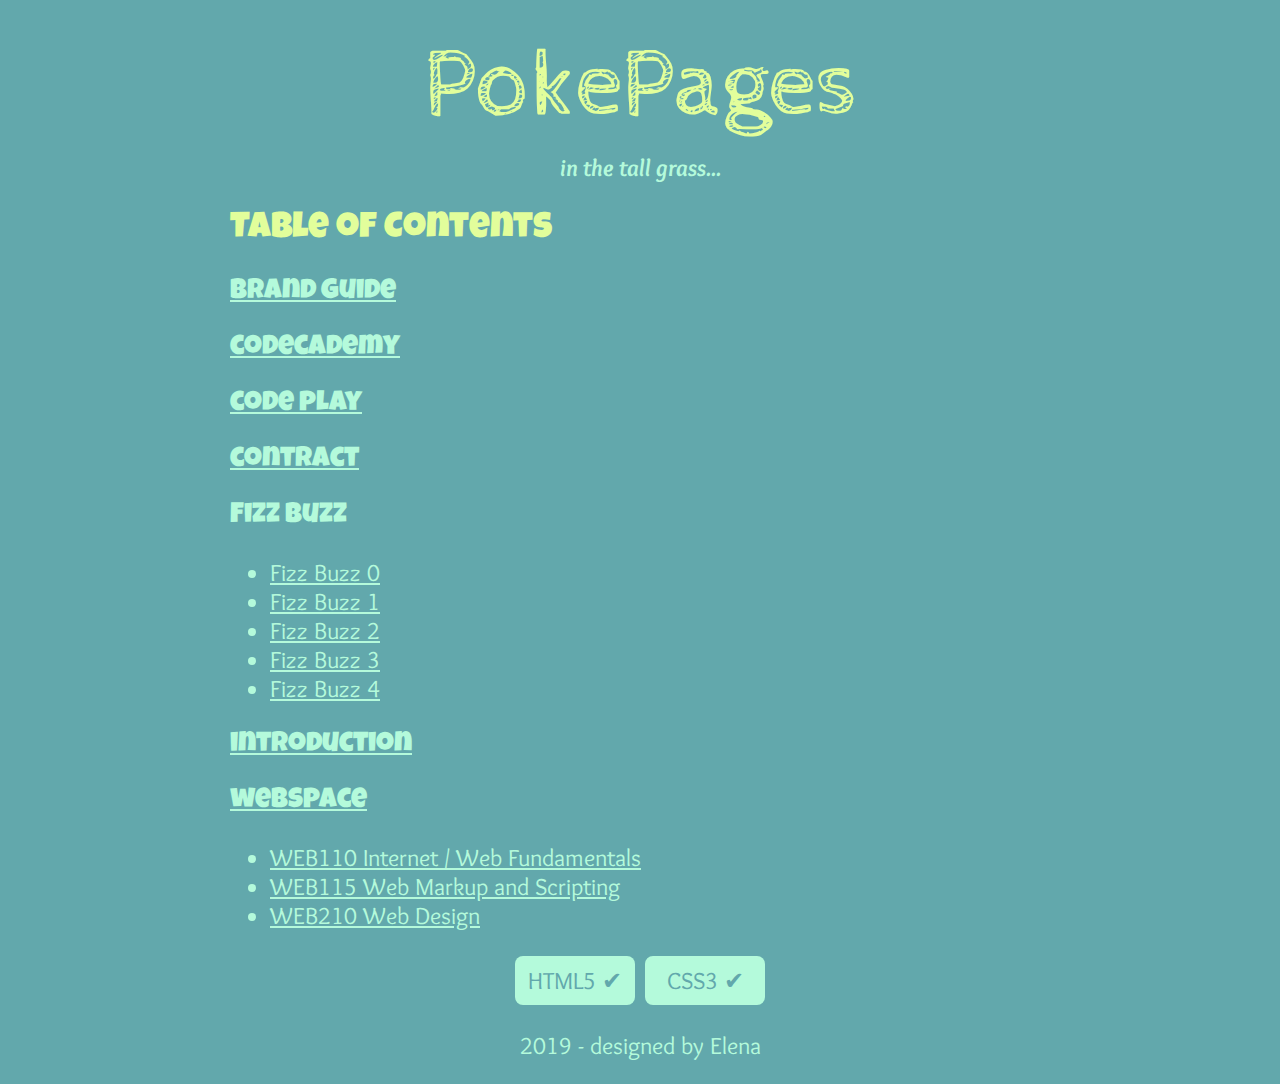
<file: index.html>
<!doctype html>
<html lang="en">

<head>
    <meta charset="utf-8" />
    <meta name="keywords" content="web115, project, pokemon, html, css" />
    <title>Pokepages: Table of Contents</title>
    <link href="styles/brand.css" rel="stylesheet" />
    <link href="https://fonts.googleapis.com/css?family=Cabin+Sketch&display=swap" rel="stylesheet">
    <link href="https://fonts.googleapis.com/css?family=Luckiest+Guy&display=swap" rel="stylesheet">
    <link href="https://fonts.googleapis.com/css?family=Overlock&display=swap" rel="stylesheet">
</head>

<body>
    <div data-include="include/header.inc.html"></div>
    <main>
        <h2>Table of Contents</h2>
        <h3><a href="./brand.html">brand guide</a></h3>
        <h3><a href="https://www.codecademy.com/profiles/Zelenk">codecademy</a></h3>
        <h3><a href="./codeplay/">code play</a></h3>
        <h3><a href="./contract.html">contract</a></h3>
        <h3>Fizz Buzz</h3>
        <ul>
            <li><a href="./fizzbuzz0.html">Fizz Buzz 0</a></li>
            <li><a href="./fizzbuzz1.html">Fizz Buzz 1</a></li>
            <li><a href="./fizzbuzz2.html">Fizz Buzz 2</a></li>
            <li><a href="./fizzbuzz3.html">Fizz Buzz 3</a></li>
            <li><a href="./fizzbuzz4.html">Fizz Buzz 4</a></li>
        </ul>
        <h3><a href="./introduction.html">introduction</a></h3>
        <h3><a href="http://students.cpcc.edu/~ezeleni0/">webspace</a></h3>
        <ul>
            <li><a href="http://students.cpcc.edu/~ezeleni0/web110/">WEB110 Internet / Web Fundamentals</a></li>
            <li><a href="./">WEB115 Web Markup and Scripting</a></li>
            <li><a href="http://students.cpcc.edu/~ezeleni0/web210/">WEB210 Web Design</a></li>
        </ul>
    </main>
    <div data-include="include/footer.inc.html"></div>
    <script src="scripts/HTMLInclude.js"></script>
</body>

</html>
</file>
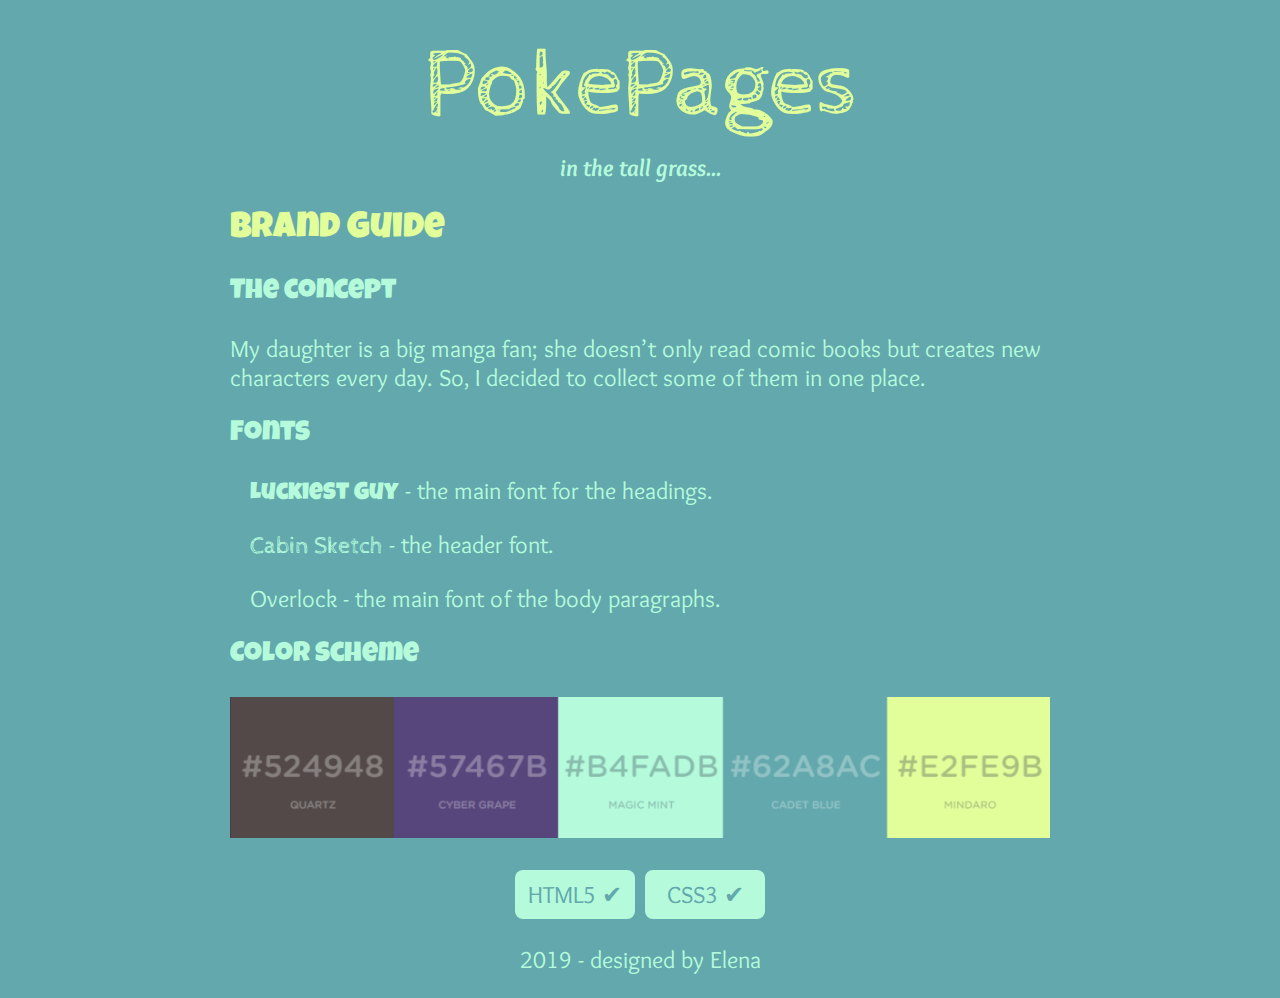
<file: brand.html>
<!doctype html>
<html lang="en">

<head>
    <meta charset="utf-8" />
    <meta name="keywords" content="web115, project, pokemon, html, css" />
    <title>Pokepages: Brand Guide</title>
    <link href="styles/brand.css" rel="stylesheet" />
    <link href="https://fonts.googleapis.com/css?family=Cabin+Sketch&display=swap" rel="stylesheet">
    <link href="https://fonts.googleapis.com/css?family=Luckiest+Guy&display=swap" rel="stylesheet">
    <link href="https://fonts.googleapis.com/css?family=Overlock&display=swap" rel="stylesheet">
</head>

<body>
    <div data-include="include/header.inc.html"></div>
    <main>
        <h2>Brand Guide</h2>
        <h3>The concept</h3>
        <p>My daughter is a big manga fan; she doesn’t only read comic books but creates new characters
            every day. So, I decided to collect some of them in one place.</p>
        <h3>
            Fonts
        </h3>
        <p class="luckestguy font-def"><span>Luckiest Guy</span> - the main font for the headings.</p>
        <p class="cabinsketch font-def"><span>Cabin Sketch</span> - the header font.</p>
        <p class="overlock font-def"><span>Overlock</span> - the main font of the body paragraphs.</p>
        <h3>
            Color scheme
        </h3>
        <div class="image"><img src="images/colorscheme.png" alt="Color Scheme" /></div>
    </main>
    <div data-include="include/footer.inc.html"></div>
    <script src="scripts/HTMLInclude.js"></script>
</body>

</html>
</file>
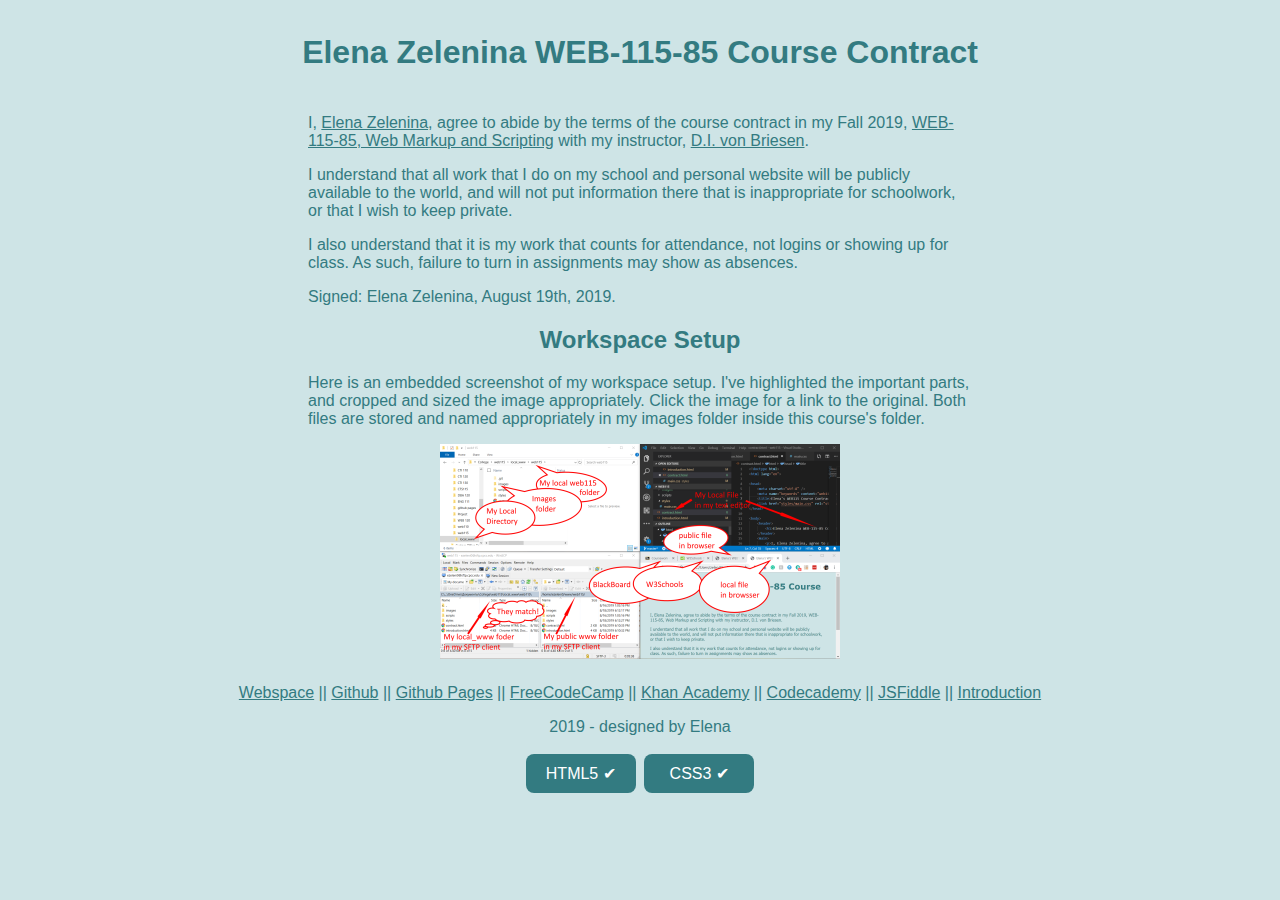
<file: contract.html>
<!doctype html>
<html lang="en">

<head>
    <meta charset="utf-8" />
    <meta name="keywords" content="web115, student, project, school, html, css" />
    <title>Elena's WEB115 Course Contract</title>
    <link href="styles/main.css" rel="stylesheet" />
</head>

<body>
    <header>
        <h1>Elena Zelenina WEB-115-85 Course Contract</h1>
    </header>
    <main>
        <p>I, <a href="/introduction.html">Elena Zelenina</a>, agree to abide
            by the terms of the course contract in my Fall 2019, <a href="https://www.cpcc.edu/programs/information-technology">WEB-115-85, Web Markup
            and Scripting</a> with my instructor, <a
                href="https://docs.google.com/spreadsheets/d/1WduqbeCUM3Dggq7IAlcOFP0rnundjW1iOj78XrEnMEs/pub?output=html">D.I.
                von Briesen</a>.</p>
        <p>I understand that all work that I do on my school and personal website will be publicly available to the
            world, and will not put information there that is inappropriate for schoolwork, or that I wish to keep
            private.</p>
        <p>I also understand that it is my work that counts for attendance, not logins or showing up for class. As such,
            failure to turn in assignments may show as absences.</p>
        <p>Signed: Elena Zelenina, August 19th, 2019.</p>
        <h2>Workspace Setup</h2>
        <p>Here is an embedded screenshot of my workspace setup. I've highlighted the important parts, and cropped and
            sized the image appropriately. Click the image for a link to the original. Both files are stored and named
            appropriately in my images folder inside this course's folder.</p>
        <figure><a href="images/workflow.png"><img src="images/workflow_small.png" alt="Work Space"></a></figure>
    </main>
    <footer>
        <a href="/">Webspace</a> ||
        <a href="https://github.com/ElenaZelenina">Github</a> ||
        <a href="https://elenazelenina.github.io/">Github&nbsp;Pages</a> ||
        <a href="https://www.freecodecamp.org/elenazelenina">FreeCodeCamp</a> ||
        <a href="https://www.khanacademy.org/profile/Zelenk/">Khan&nbsp;Academy</a> ||
        <a href="https://www.codecademy.com/Zelenk">Codecademy</a> ||
        <a href="https://jsfiddle.net/user/ElenaZelenina/">JSFiddle</a> ||
        <a href="/introduction.html">Introduction</a>
        <p>2019 - designed by Elena</p>
        <span class="button"><a href="http://validator.w3.org/check?uri=referer">HTML5 &#10004;</a></span>
        <span class="button"><a href="http://jigsaw.w3.org/css-validator/check/referer">CSS3 &#10004;</a></span>
    </footer>
</body>

</html>
</file>
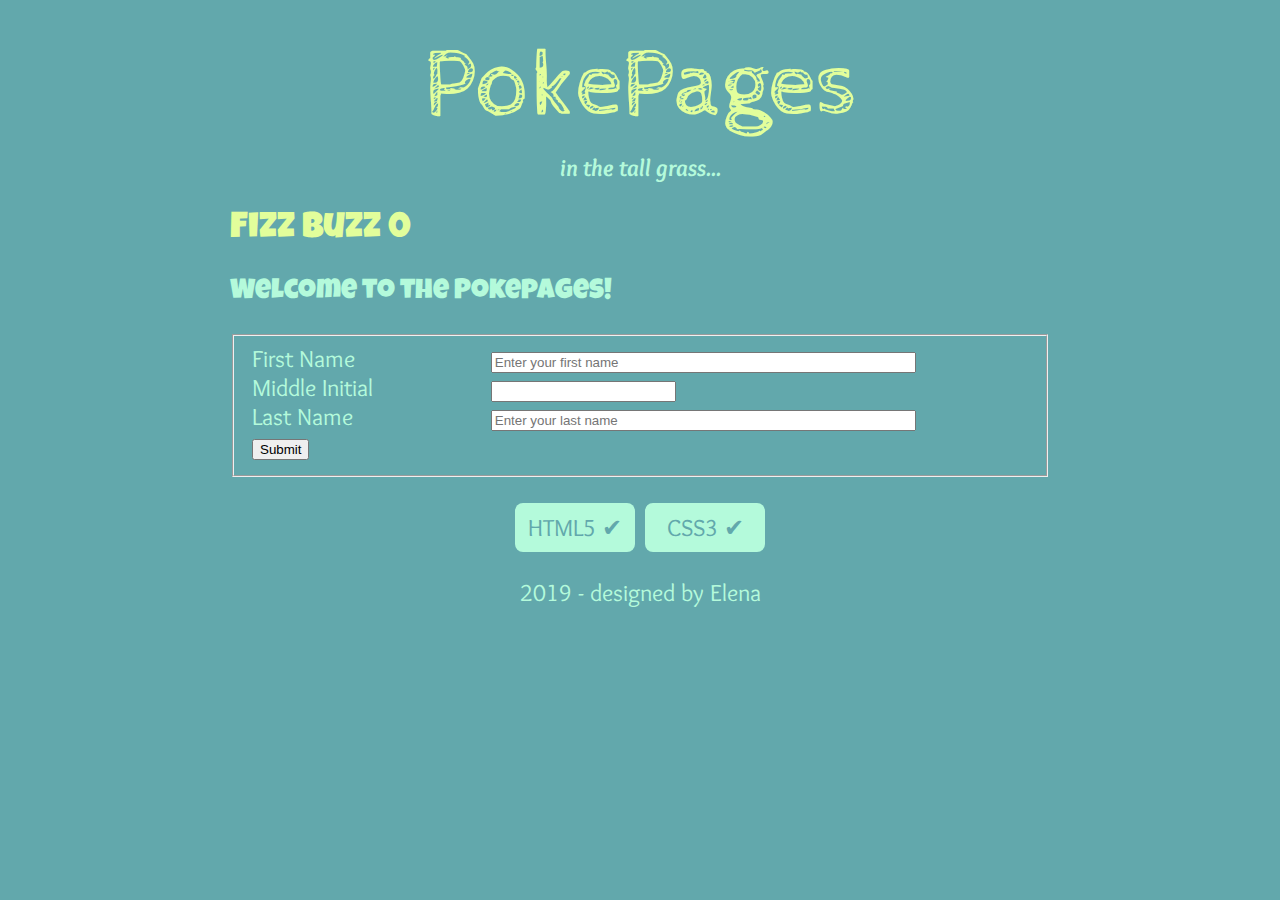
<file: fizzbuzz0.html>
<!doctype html>
<html lang="en">

<head>
    <meta charset="utf-8" />
    <meta name="keywords" content="web115, project, html, css" />
    <title>Pokepages: Fizz Buzz 0</title>
    <link href="styles/brand.css" rel="stylesheet" />
    <link href="https://fonts.googleapis.com/css?family=Cabin+Sketch&display=swap" rel="stylesheet">
    <link href="https://fonts.googleapis.com/css?family=Luckiest+Guy&display=swap" rel="stylesheet">
    <link href="https://fonts.googleapis.com/css?family=Overlock&display=swap" rel="stylesheet">
    <script src="scripts/fizzbuzz0.js"></script>
</head>

<body>
    <div data-include="include/header.inc.html"></div>
    <main>
    <h2>Fizz Buzz 0</h2>
    <h3 id="greeting">Welcome to the Pokepages!</h3>

    <form action="#" id="fizzbuzzform">
        <fieldset>
            <div>
                <label for="first_name">First Name</label>
                <input type="text" id="first_name" placeholder="Enter your first name" size="50" />
            </div>
            <div>
                <label for="middle_initial">Middle Initial</label>
                <input type="text" id="middle_initial" size="20" maxlength="1" />
            </div>

            <div>
                <label for="last_name">Last Name</label>
                <input type="text" id="last_name" placeholder="Enter your last name" size="50" />
            </div>

            <div>
                <button type="submit">Submit</button>
            </div>
        </fieldset>
    </form>

    <form id="fizz_count">
        <fieldset>
            <div>
                <label id="top_count_label" for="top_count">How high do you want to count?</label>
                <input type="number" id="top_count" />
            </div>

            <div>
                <button type="submit" id="submit_count">Go!</button>
            </div>
        </fieldset>
    </form>

    <ol id="fizz_words"></ol>

    </main>
    <div data-include="include/footer.inc.html"></div>
    <script src="scripts/HTMLInclude.js"></script>
</body>

</html>
</file>
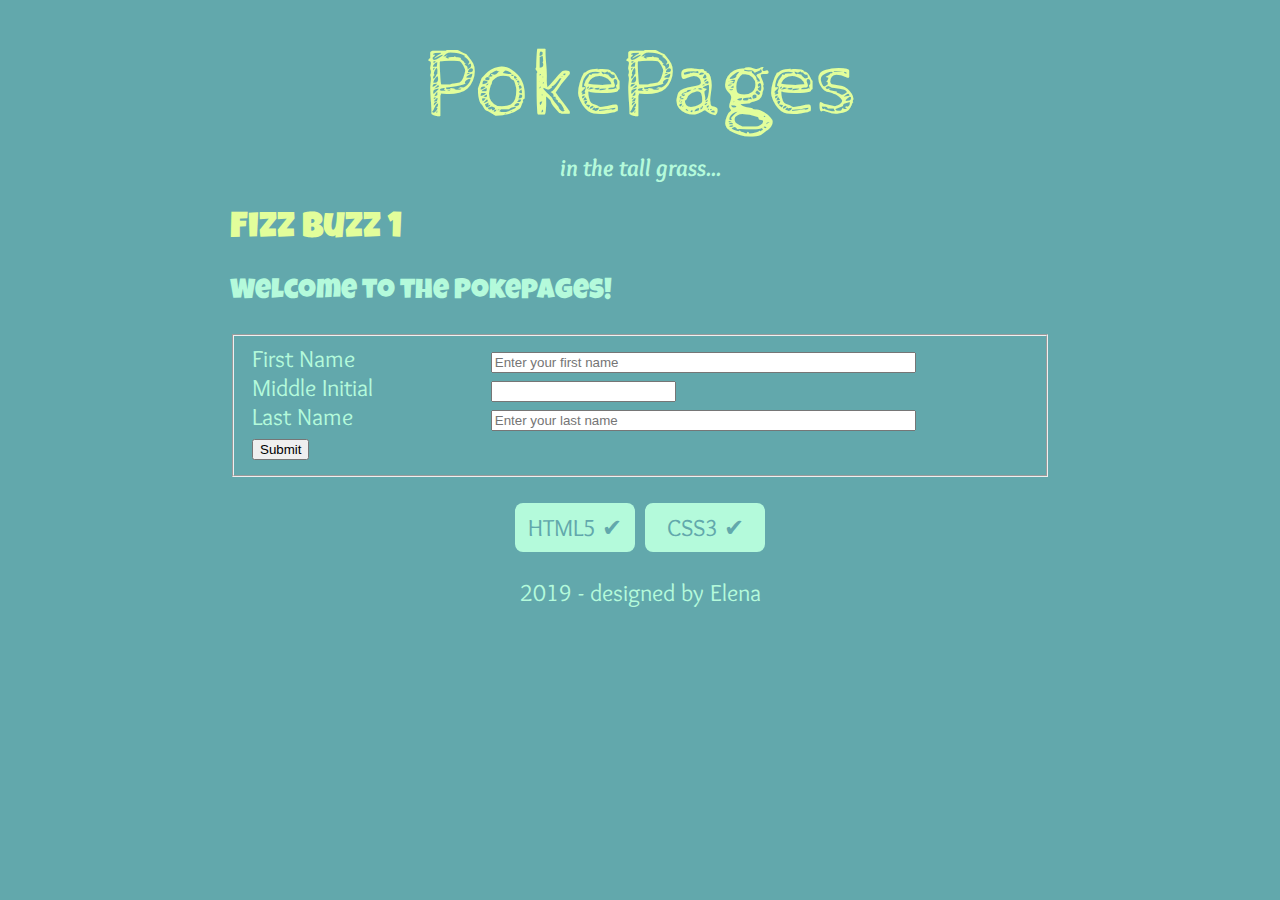
<file: fizzbuzz1.html>
<!doctype html>
<html lang="en">

<head>
    <meta charset="utf-8" />
    <meta name="keywords" content="web115, project, html, css" />
    <title>Pokepages: Fizz Buzz 1</title>
    <link href="styles/brand.css" rel="stylesheet" />
    <link href="https://fonts.googleapis.com/css?family=Cabin+Sketch&display=swap" rel="stylesheet">
    <link href="https://fonts.googleapis.com/css?family=Luckiest+Guy&display=swap" rel="stylesheet">
    <link href="https://fonts.googleapis.com/css?family=Overlock&display=swap" rel="stylesheet">
    <script src="scripts/fizzbuzz1.js"></script>
</head>

<body>
    <div data-include="include/header.inc.html"></div>
    <main>
        <h2>Fizz Buzz 1</h2>
        <h3 id="greeting">Welcome to the Pokepages!</h3>

        <form action="#" id="fizzbuzzform">
            <fieldset>
                <div>
                    <label for="first_name">First Name</label>
                    <input type="text" id="first_name" placeholder="Enter your first name" size="50" />
                </div>
                <div>
                    <label for="middle_initial">Middle Initial</label>
                    <input type="text" id="middle_initial" size="20" maxlength="1" />
                </div>

                <div>
                    <label for="last_name">Last Name</label>
                    <input type="text" id="last_name" placeholder="Enter your last name" size="50" />
                </div>

                <div>
                    <button type="submit">Submit</button>
                </div>
            </fieldset>
        </form>

        <ol id="fizz_words"></ol>

    </main>
    <div data-include="include/footer.inc.html"></div>
    <script src="scripts/HTMLInclude.js"></script>
    </footer>
</body>

</html>
</file>
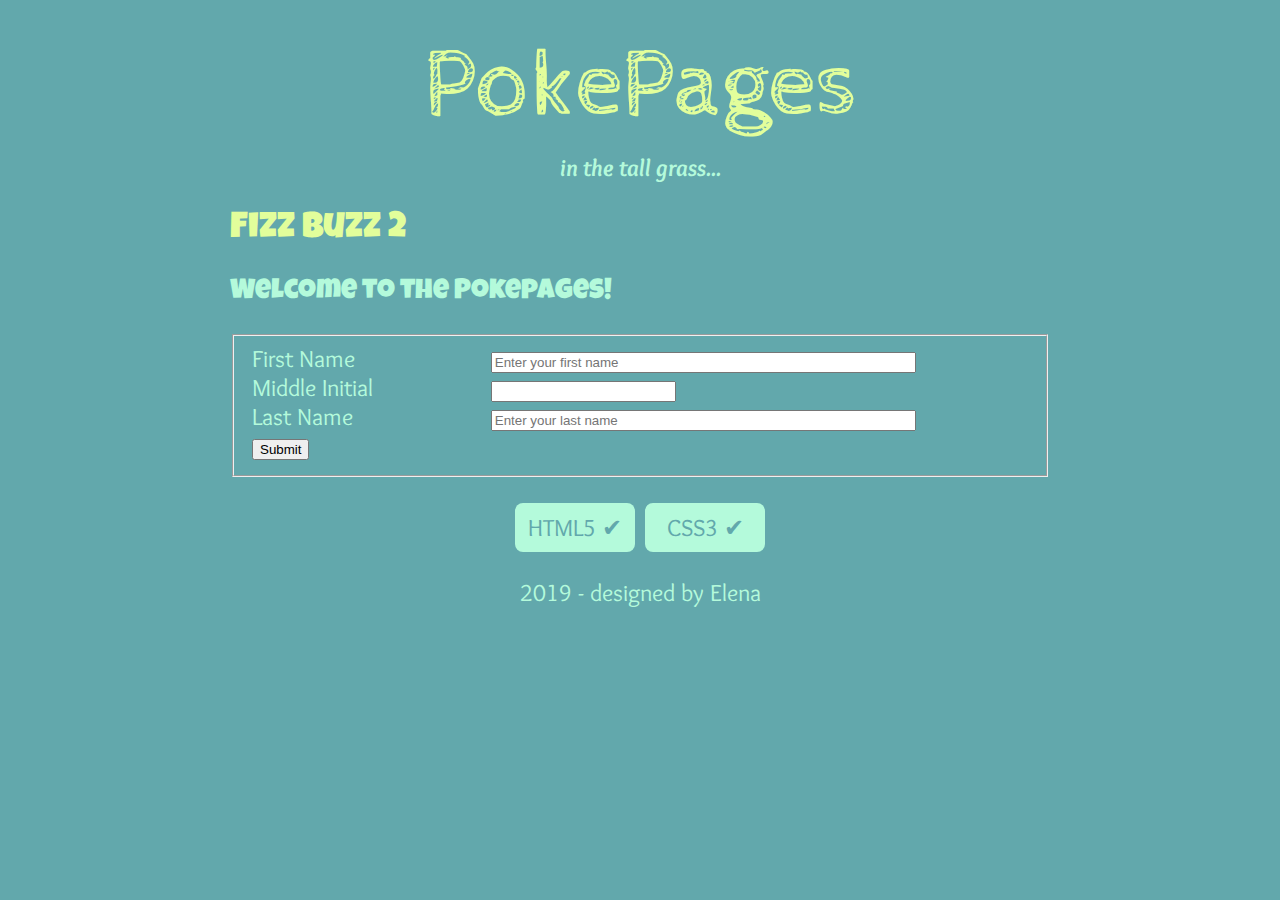
<file: fizzbuzz2.html>
<!doctype html>
<html lang="en">

<head>
    <meta charset="utf-8" />
    <meta name="keywords" content="web115, project, html, css" />
    <title>Pokepages: Fizz Buzz 2</title>
    <link href="styles/brand.css" rel="stylesheet" />
    <link href="https://fonts.googleapis.com/css?family=Cabin+Sketch&display=swap" rel="stylesheet">
    <link href="https://fonts.googleapis.com/css?family=Luckiest+Guy&display=swap" rel="stylesheet">
    <link href="https://fonts.googleapis.com/css?family=Overlock&display=swap" rel="stylesheet">
    <script src="scripts/fizzbuzz2.js"></script>
</head>

<body>
    <div data-include="include/header.inc.html"></div>
    <main>
        <h2>Fizz Buzz 2</h2>
        <h3 id="greeting">Welcome to the Pokepages!</h3>

        <form action="#" id="fizzbuzzform">
            <fieldset>
                <div>
                    <label for="first_name">First Name</label>
                    <input type="text" id="first_name" placeholder="Enter your first name" size="50" />
                </div>
                <div>
                    <label for="middle_initial">Middle Initial</label>
                    <input type="text" id="middle_initial" size="20" maxlength="1" />
                </div>

                <div>
                    <label for="last_name">Last Name</label>
                    <input type="text" id="last_name" placeholder="Enter your last name" size="50" />
                </div>

                <div>
                    <button type="submit">Submit</button>
                </div>
            </fieldset>
        </form>

        <ol id="fizz_words"></ol>

    </main>
    <div data-include="include/footer.inc.html"></div>
    <script src="scripts/HTMLInclude.js"></script>
</body>

</html>
</file>
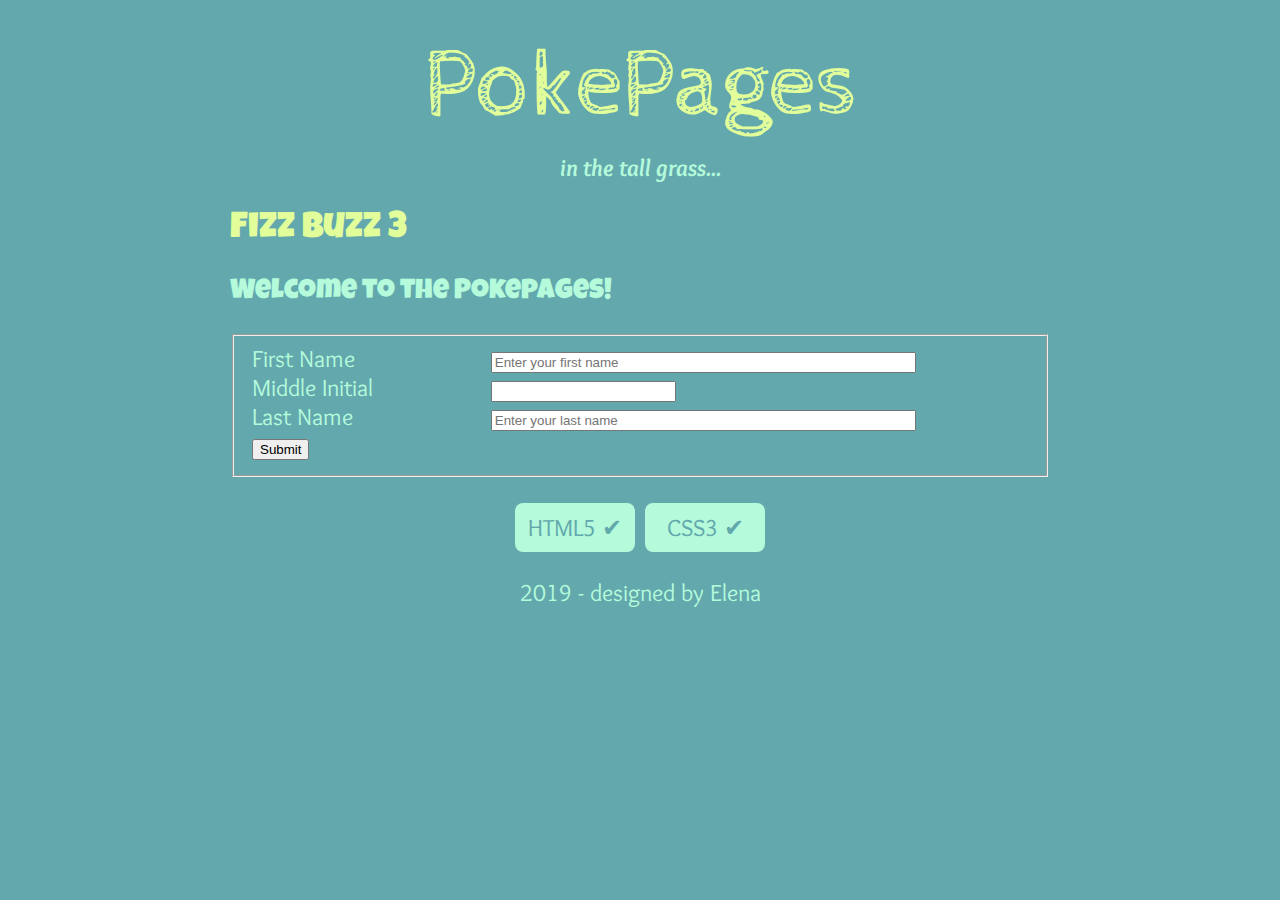
<file: fizzbuzz3.html>
<!doctype html>
<html lang="en">

<head>
    <meta charset="utf-8" />
    <meta name="keywords" content="web115, project, html, css" />
    <title>Pokepages: Fizz Buzz 3</title>
    <link href="styles/brand.css" rel="stylesheet" />
    <link href="https://fonts.googleapis.com/css?family=Cabin+Sketch&display=swap" rel="stylesheet">
    <link href="https://fonts.googleapis.com/css?family=Luckiest+Guy&display=swap" rel="stylesheet">
    <link href="https://fonts.googleapis.com/css?family=Overlock&display=swap" rel="stylesheet">
    <script src="scripts/fizzbuzz3.js"></script>
</head>

<body>
    <div data-include="include/header.inc.html"></div>
    <main>
        <h2>Fizz Buzz 3</h2>
        <h3 id="greeting">Welcome to the Pokepages!</h3>

        <form action="#" id="fizzbuzzform">
            <fieldset>
                <div>
                    <label for="first_name">First Name</label>
                    <input type="text" id="first_name" placeholder="Enter your first name" size="50" />
                </div>
                <div>
                    <label for="middle_initial">Middle Initial</label>
                    <input type="text" id="middle_initial" size="20" maxlength="1" />
                </div>

                <div>
                    <label for="last_name">Last Name</label>
                    <input type="text" id="last_name" placeholder="Enter your last name" size="50" />
                </div>

                <div>
                    <button type="submit">Submit</button>
                </div>
            </fieldset>
        </form>

        <ol id="fizz_words"></ol>

    </main>
    <div data-include="include/footer.inc.html"></div>
    <script src="scripts/HTMLInclude.js"></script>
</body>

</html>
</file>
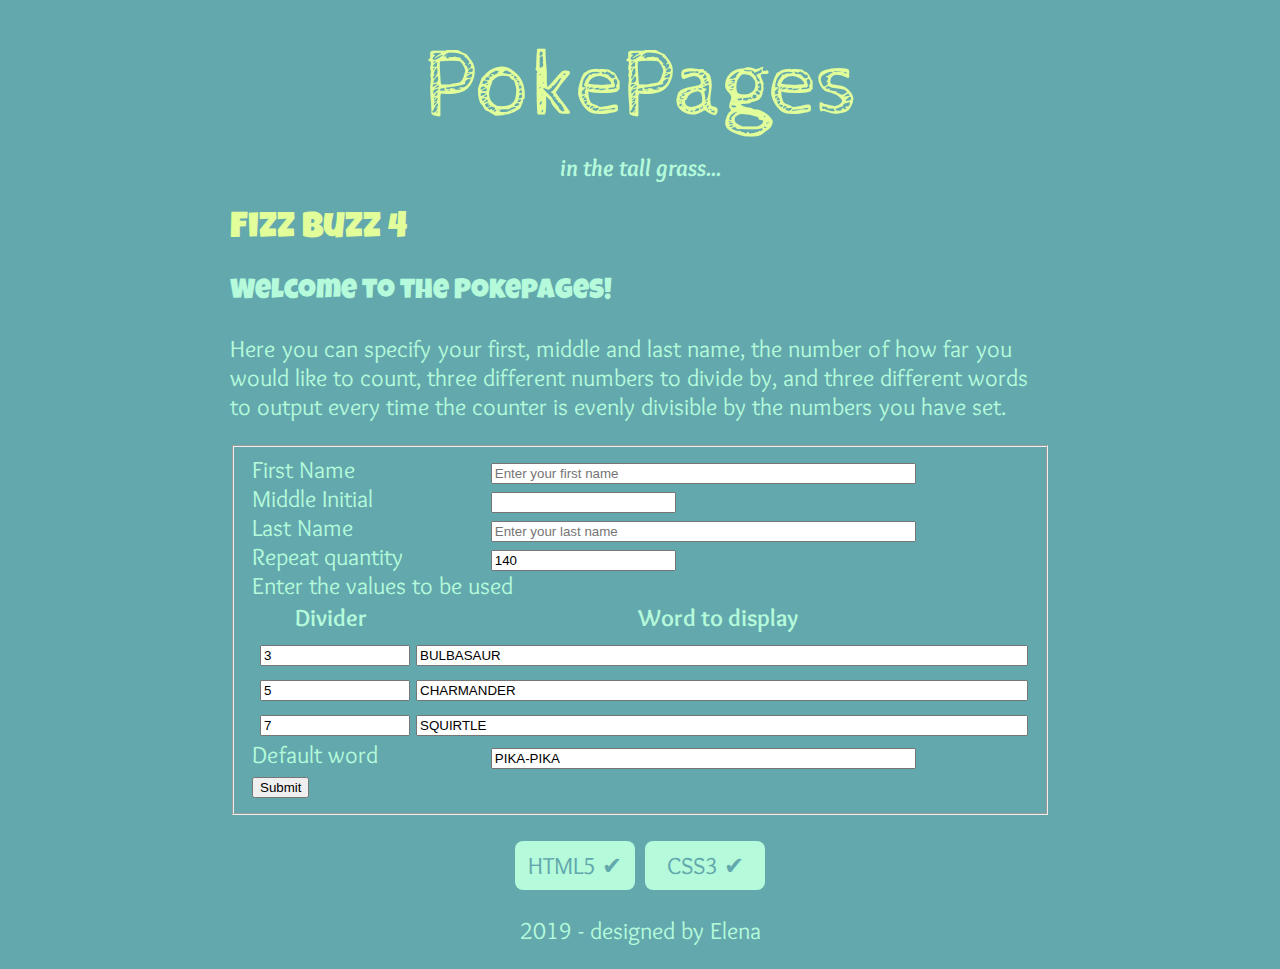
<file: fizzbuzz4.html>
<!doctype html>
<html lang="en">

<head>
    <meta charset="utf-8" />
    <meta name="keywords" content="web115, project, html, css" />
    <title>Pokepages: Fizz Buzz 4</title>
    <link href="styles/brand.css" rel="stylesheet" />
    <link href="https://fonts.googleapis.com/css?family=Cabin+Sketch&display=swap" rel="stylesheet">
    <link href="https://fonts.googleapis.com/css?family=Luckiest+Guy&display=swap" rel="stylesheet">
    <link href="https://fonts.googleapis.com/css?family=Overlock&display=swap" rel="stylesheet">
    <script src="scripts/fizzbuzz4.js"></script>
</head>

<body>
    <div data-include="include/header.inc.html"></div>
    <main>
        <h2>Fizz Buzz 4</h2>
        <h3 id="greeting">Welcome to the Pokepages!</h3>
        <p>Here you can specify your first, middle and last name, the number of how far you would like to count, three
            different numbers to divide by, and three different words to output every time the counter is evenly
            divisible by the numbers you have set.</p>
        <form action="#" id="fizzbuzzform">
            <fieldset>
                <div>
                    <label for="first_name">First Name</label>
                    <input type="text" id="first_name" placeholder="Enter your first name" size="50" />
                </div>
                <div>
                    <label for="middle_initial">Middle Initial</label>
                    <input type="text" id="middle_initial" size="20" maxlength="1" />
                </div>

                <div>
                    <label for="last_name">Last Name</label>
                    <input type="text" id="last_name" placeholder="Enter your last name" size="50" />
                </div>

                <div>
                    <label for="repeat_count">Repeat quantity</label>
                    <input type="number" id="repeat_count" value="140" size="5" />
                </div>

                <div>Enter the values to be used</div>
                <table>
                    <thead>
                        <tr>
                            <th>Divider</th>
                            <th>Word to display</th>
                        </tr>
                    </thead>

                    <tbody>
                        <tr>
                            <td><input type="number" value="3" name="divider[]" /></td>
                            <td><input type="text" value="BULBASAUR" name="showWord[]" size="50" /></td>
                        </tr>
                        <tr>
                            <td><input type="number" value="5" name="divider[]" /></td>
                            <td><input type="text" value="CHARMANDER" name="showWord[]" size="50" /></td>
                        </tr>
                        <tr>
                            <td><input type="number" value="7" name="divider[]" /></td>
                            <td><input type="text" value="SQUIRTLE" name="showWord[]" size="50" /></td>
                        </tr>
                    </tbody>
                </table>

                <div>
                    <label for="default_word">Default word</label>
                    <input type="text" value="PIKA-PIKA" id="default_word" size="50" />
                </div>

                <div>
                    <button type="submit">Submit</button>
                </div>
            </fieldset>
        </form>

        <ol id="fizz_words"></ol>

    </main>
    <footer>
        <div data-include="include/footer.inc.html"></div>
        <script src="scripts/HTMLInclude.js"></script>
    </footer>
</body>

</html>
</file>
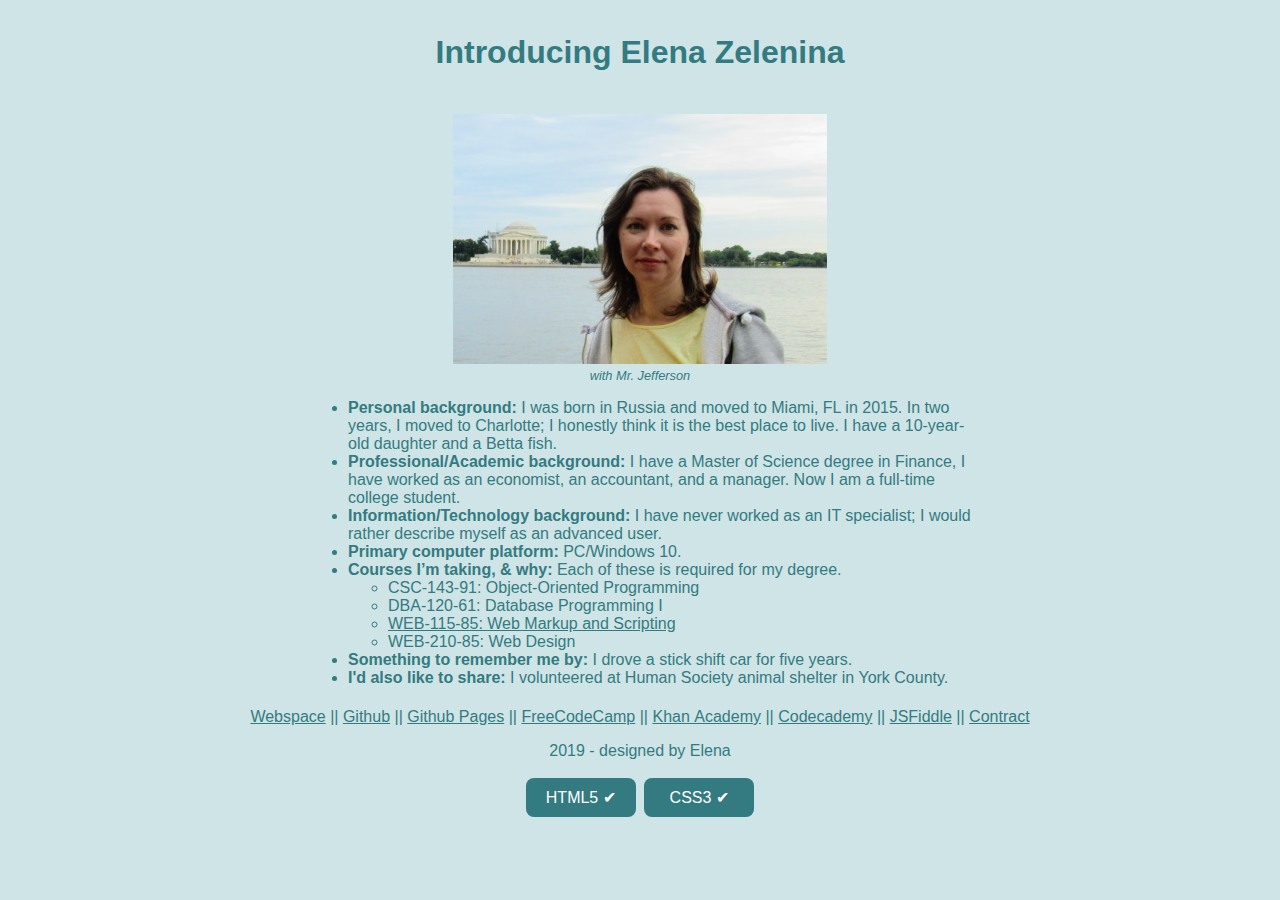
<file: introduction.html>
<!doctype html>
<html lang="en">

<head>
    <meta charset="utf-8" />
    <meta name="keywords" content="web115, student, project, school, html, css" />
    <title>Elena's WEB115 introduction</title>
    <link href="styles/main.css" rel="stylesheet" />
</head>

<body>
    <header>
        <h1>Introducing Elena Zelenina</h1>
    </header>
    <main>
        <div id="profilepicture">
            <figure><img src="images/mrjeffersonandi.jpg" alt="Elena's photo" />
                <figcaption>with Mr. Jefferson</figcaption>
            </figure>
        </div>
        <ul>
            <li><strong>Personal background:</strong> I was born in Russia and moved to Miami, FL in 2015. In two years,
                I moved to Charlotte; I honestly think it is the best place to live. I have a 10-year-old
                daughter and a Betta fish.
            </li>
            <li><strong>Professional/Academic background:</strong> I have a Master of Science degree in Finance, I have
                worked as an economist, an accountant, and a manager. Now I am a full-time college student.
            </li>
            <li><strong>Information/Technology background:</strong> I have never worked as an IT specialist; I would
                rather describe myself as an advanced user.
            </li>
            <li><strong>Primary computer platform:</strong> PC/Windows 10.
            </li>
            <li><strong>Courses I’m taking, & why:</strong> Each of these is required for my degree.
                <ul>
                    <li>CSC-143-91: Object-Oriented Programming
                    </li>
                    <li>DBA-120-61: Database Programming I
                    </li>
                    <li><a href="./contract.html">WEB-115-85: Web Markup and Scripting</a>
                    </li>
                    <li>WEB-210-85: Web Design
                    </li>
                </ul>
            </li>
            <li><strong>Something to remember me by:</strong> I drove a stick shift car for five years.
            </li>
            <li><strong>I'd also like to share:</strong> I volunteered at Human Society animal shelter in York County.
            </li>
        </ul>
    </main>
    <footer>
        <a href="/">Webspace</a> ||
        <a href="https://github.com/ElenaZelenina">Github</a> || 
        <a href="https://elenazelenina.github.io/">Github&nbsp;Pages</a> || 
        <a href="https://www.freecodecamp.org/elenazelenina">FreeCodeCamp</a> ||
        <a href="https://www.khanacademy.org/profile/Zelenk/">Khan&nbsp;Academy</a> ||
        <a href="https://www.codecademy.com/Zelenk">Codecademy</a> || 
        <a href="https://jsfiddle.net/user/ElenaZelenina/">JSFiddle</a> || 
        <a href="./contract.html">Contract</a>
        <p>2019 - designed by Elena</p>
        <span class="button"><a href="http://validator.w3.org/check?uri=referer">HTML5	&#10004;</a></span>
        <span class="button"><a href="http://jigsaw.w3.org/css-validator/check/referer">CSS3 &#10004;</a></span>
    </footer>
</body>

</html>
</file>
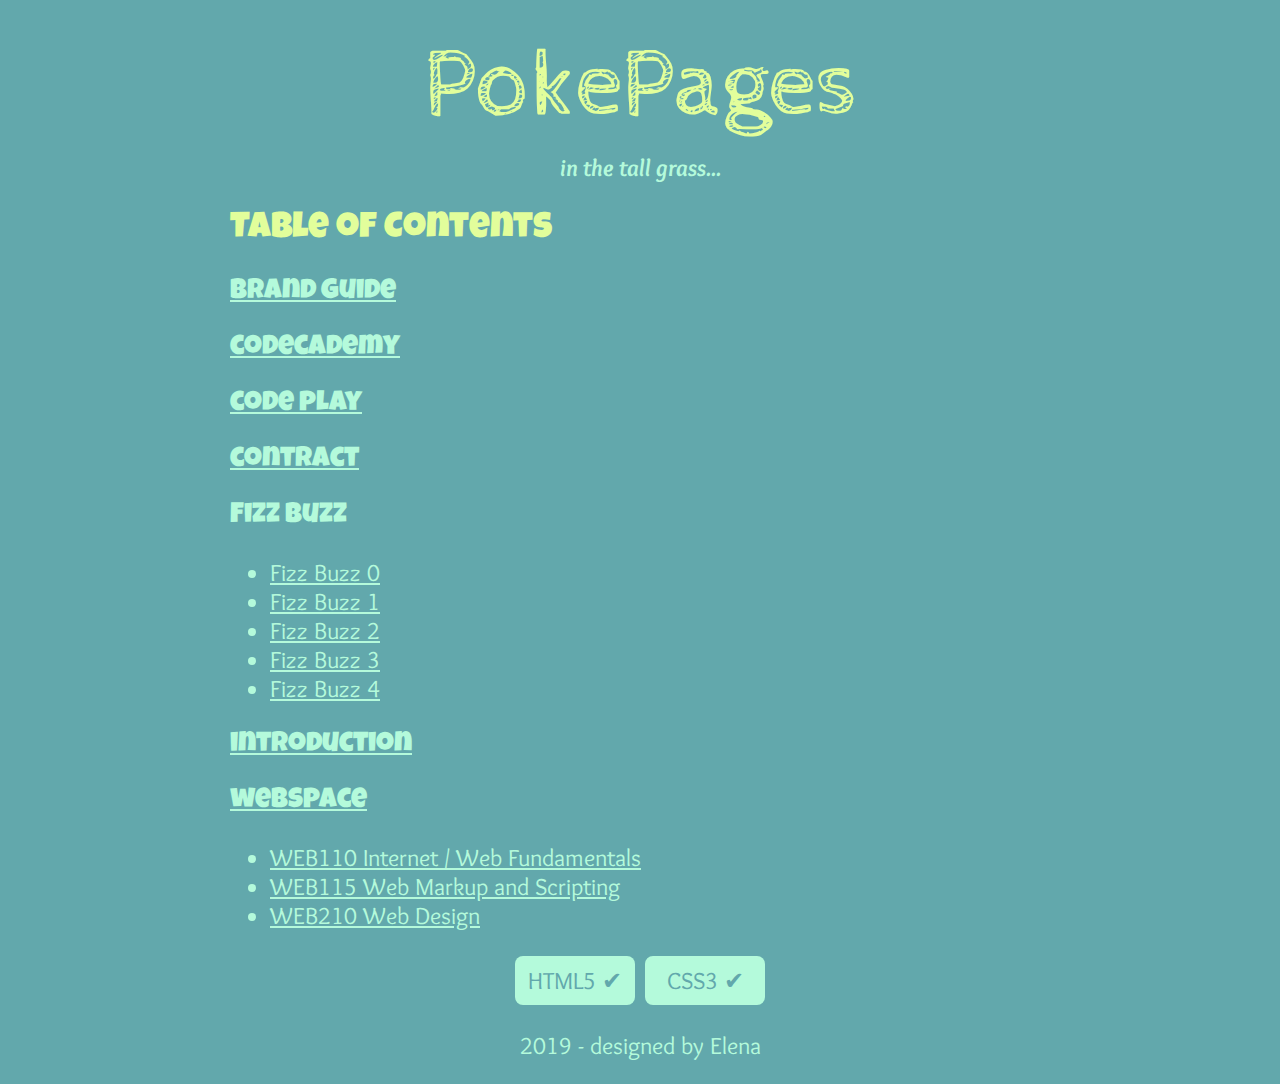
<file: toc.html>
<!doctype html>
<html lang="en">

<head>
    <meta charset="utf-8" />
    <meta name="keywords" content="web115, project, pokemon, html, css" />
    <title>Pokepages: Table of Contents</title>
    <link href="styles/brand.css" rel="stylesheet" />
    <link href="https://fonts.googleapis.com/css?family=Cabin+Sketch&display=swap" rel="stylesheet">
    <link href="https://fonts.googleapis.com/css?family=Luckiest+Guy&display=swap" rel="stylesheet">
    <link href="https://fonts.googleapis.com/css?family=Overlock&display=swap" rel="stylesheet">
</head>

<body>
    <div data-include="include/header.inc.html"></div>
    <main>
        <h2>Table of Contents</h2>
        <h3><a href="http://students.cpcc.edu/~ezeleni0/web115/brand.html">brand guide</a></h3>
        <h3><a href="https://www.codecademy.com/profiles/Zelenk">codecademy</a></h3>
        <h3><a href="http://students.cpcc.edu/~ezeleni0/web115/codeplay/">code play</a></h3>
        <h3><a href="http://students.cpcc.edu/~ezeleni0/web115/contract.html">contract</a></h3>
        <h3>Fizz Buzz</h3>
        <ul>
            <li><a href="http://students.cpcc.edu/~ezeleni0/web115/fizzbuzz0.html">Fizz Buzz 0</a></li>
            <li><a href="http://students.cpcc.edu/~ezeleni0/web115/fizzbuzz1.html">Fizz Buzz 1</a></li>
            <li><a href="http://students.cpcc.edu/~ezeleni0/web115/fizzbuzz2.html">Fizz Buzz 2</a></li>
            <li><a href="http://students.cpcc.edu/~ezeleni0/web115/fizzbuzz3.html">Fizz Buzz 3</a></li>
            <li><a href="http://students.cpcc.edu/~ezeleni0/web115/fizzbuzz4.html">Fizz Buzz 4</a></li>
        </ul>
        <h3><a href="http://students.cpcc.edu/~ezeleni0/web115/introduction.html">introduction</a></h3>
        <h3><a href="http://students.cpcc.edu/~ezeleni0/">webspace</a></h3>
        <ul>
            <li><a href="http://students.cpcc.edu/~ezeleni0/web110/">WEB110 Internet / Web Fundamentals</a></li>
            <li><a href="http://students.cpcc.edu/~ezeleni0/web115/">WEB115 Web Markup and Scripting</a></li>
            <li><a href="http://students.cpcc.edu/~ezeleni0/web210/">WEB210 Web Design</a></li>
        </ul>
    </main>
    <div data-include="include/footer.inc.html"></div>
    <script src="scripts/HTMLInclude.js"></script>
</body>

</html>
</file>
<file: styles/brand.css>
body 
{
  background: #62A8AC;
  color: #B4FADB;
  font-family: 'Overlock', cursive;
  font-size: 1.5em;
}

main 
{
  margin: 8px auto;
  width: 820px;
}

h1
{
  font-family: 'Cabin Sketch', cursive;
  color: #E2FE9B;
  font-size: 4em;
  font-weight: normal;
  margin: 30px 0 10px 0;
}

h2
{
  font-family: 'Luckiest Guy', cursive;
  color: #E2FE9B;
  font-weight: normal;
}

h3, h4, h5 
{
  font-family: 'Luckiest Guy', cursive;
  color: #B4FADB;
  font-weight: normal;
}

h6 
{
  font-style: italic;
  text-align: center;
  font-size: 1em;
  margin: 10px 0 10px 0;
}

a
{
  color: #B4FADB;
  margin: 0;
}

a:hover
{
  color: #57467B;
}

header, footer 
{
  text-align: center;
}

footer 
{
  clear: both;
  margin: 24px;
}

.button 
{
  background-color: #B4FADB;
  border: none;
  border-radius: 8px;
  padding: 10px;
  text-align: center;
  display: inline-block;
  margin: 2px;
  width: 100px;
}

.button a
{
  color: #62A8AC;
  text-decoration: none;
}

.button a:hover
{
  color: #57467B;
}

div.image
{
  text-align: center;
}

.font-def {
  margin-left: 20px;
}

.luckestguy span
{
  font-family: 'Luckiest Guy', cursive;
}

.cabinsketch span
{
  font-family: 'Cabin Sketch', cursive;
}

.overlock span
{
  font-family: 'Overlock', cursive;
}

fieldset label {
  display: inline-block;
  width: 30%;
}

#fizz_words {
  visibility: hidden;
}

#fizz_count {
  display: none;
}

fieldset table {
  width: 100%;
}

fieldset table td {
  padding: 2px 6px;
}
fieldset table tr td:first-child {
  width: 20%;
}
fieldset table td input {
  width: 100%;
}
</file>
<file: styles/main.css>
body 
{
  background: #cee4e6;
  color: #337b81;
  font-family: Tahoma, sans-serif;
}

main 
{
  margin: 8px 300px;
}

h1, h2, h3, h4, h5 
{
  font-family: Verdana, sans-serif;
  text-align: center;
  color: #337b81;
}

a
{
  color: #337b81;
  margin: 0;
}

a:hover
{
  color: #05444b;
}

header, footer 
{
  text-align: center;
  padding: 5px;
}

figcaption, h6 
{
  font-style: italic;
  font-size: 80%;
  text-align: center;
}

#profilepicture 
{
  text-align: center;
}

figure
{
  text-align: center;
}

footer 
{
  clear: both;
}

.button 
{
  background-color: #337b81;
  border: none;
  border-radius: 8px;
  padding: 10px;
  text-align: center;
  display: inline-block;
  margin: 2px;
  width: 90px;
}

.button a
{
  color: white;
  text-decoration: none;
}

.button a:hover
{
  color: #05444b;
}
</file>
